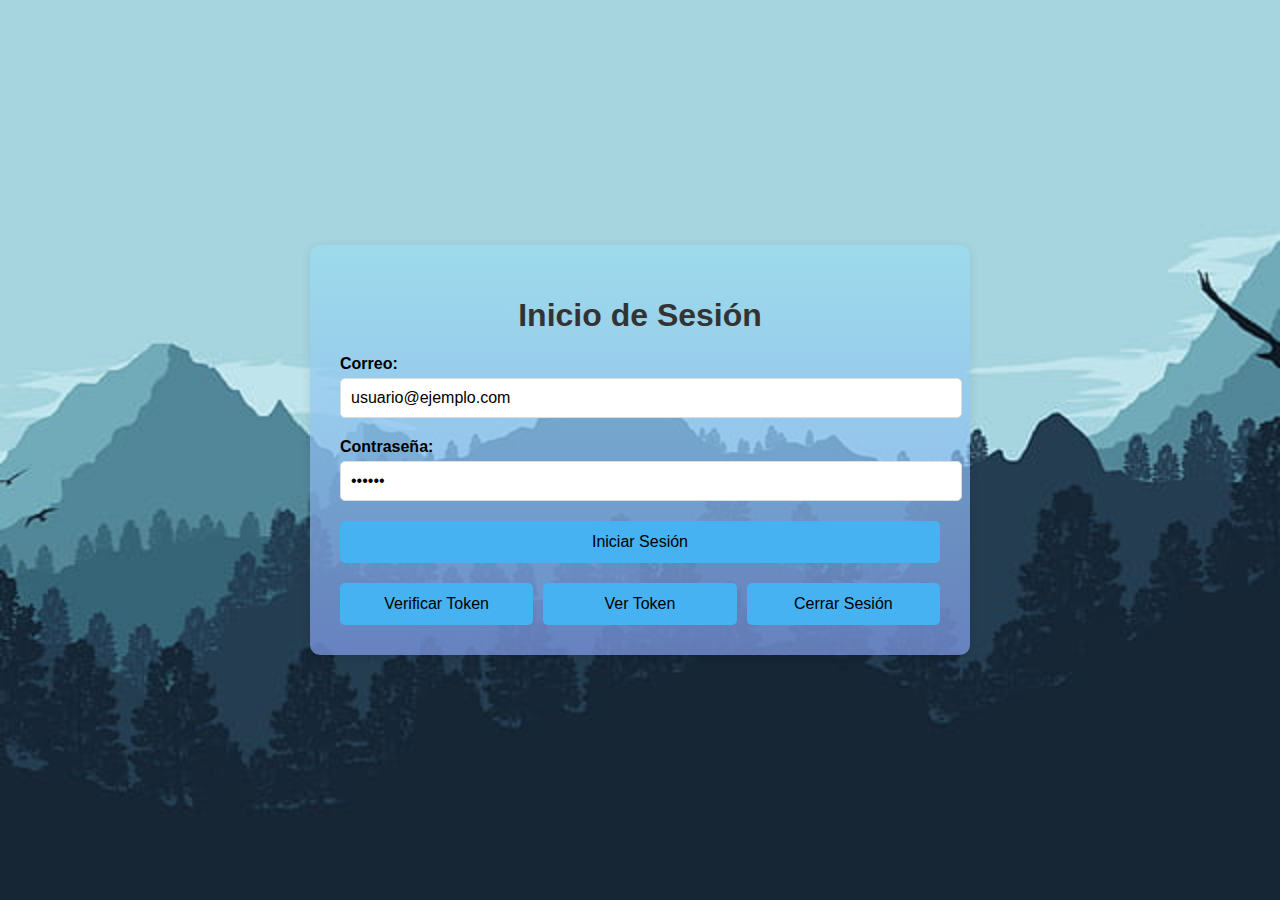
<file: Mi_Proyecto_Nms/index.html>
<!DOCTYPE html>
<html lang="es">
<head>
    <meta charset="UTF-8">
    <meta name="viewport" content="width=device-width, initial-scale=1.0">
    <title>Sistema de Login Simple</title>
    <link rel="stylesheet" href="styles.css">
</head>
<body>
    <div class="container">
        <h1>Inicio de Sesión</h1>
        
        <!--<div class="test-users">
            <h3>Usuarios de prueba:</h3>
            <p><strong>Email:</strong> usuario@ejemplo.com</p>
            <p><strong>Contraseña:</strong> 123456</p>
        </div>-->
        
        <div class="login-form">
            <div class="form-group">
                <label for="email">Correo:</label>
                <input type="email" id="email" value="usuario@ejemplo.com">
            </div>
            
            <div class="form-group">
                <label for="password">Contraseña:</label>
                <input type="password" id="password" value="123456">
            </div>
            
            <button id="loginBtn">Iniciar Sesión</button>
            
            <div id="loginResult" class="result"></div>
        </div>
        
        <div class="actions">
            <button id="checkTokenBtn">Verificar Token</button>
            <button id="showTokenBtn">Ver Token</button>
            <button id="logoutBtn">Cerrar Sesión</button>
        </div>
        
        <div id="tokenResult" class="result"></div>
    </div>

     <script src="script.js"></script>
</body>
</html>
</file>
<file: Mi_Proyecto_Nms/styles.css>
html, body {
            height: 100%;
            margin: 0;
            padding: 0;
        }

        body {
            font-family: Arial, sans-serif;
            background-image: url('fondo.jpg');
            background-repeat: no-repeat;
            background-size: cover; 
            background-position: center;
            display: flex;
            justify-content: center;
            align-items: center;
        }

        .container {
            background:linear-gradient(rgba(153, 221, 241, 0.7), rgba(131, 160, 240, 0.7));
            padding: 30px;
            border-radius: 10px;
            box-shadow: 0 2px 10px rgba(0,0,0,0.1);
            max-width: 600px;
            width: 90%; 
        }
        
        h1 {
            color: #333;
            text-align: center;
        }
        
        .form-group {
            margin-bottom: 20px;
        }
        
        label {
            
            display: block;
            margin-bottom: 5px;
            font-weight: bold;
        }
        
        input {
            
            width: 100%;
            padding: 10px;
            border: 1px solid #ddd;
            border-radius: 5px;
            font-size: 16px;
        }
        
        button {
            
            width: 100%;
            padding: 12px;
            background: #46b2f1;
            color: rgb(0, 0, 0);
            border: none;
            border-radius: 5px;
            font-size: 16px;
            cursor: pointer;
        }
        
        button:hover {
            background: #0e64b4;
        }
        
        .result {
            margin-top: 20px;
            padding: 15px;
            border-radius: 5px;
            display: none;
        }
        
        .success {
            background: #d4edda;
            color: #155724;
            border: 1px solid #c3e6cb;
        }
        
        .error {
            background: #f8d7da;
            color: #721c24;
            border: 1px solid #f5c6cb;
        }
        
        .actions {
            display: flex;
            gap: 10px;
            margin-top: 20px;
        }
        
        .actions button {
            flex: 1;
        }
        
        .test-users {
            background: #e7f3ff;
            padding: 15px;
            border-radius: 5px;
            margin-bottom: 20px;
        }
</file>
